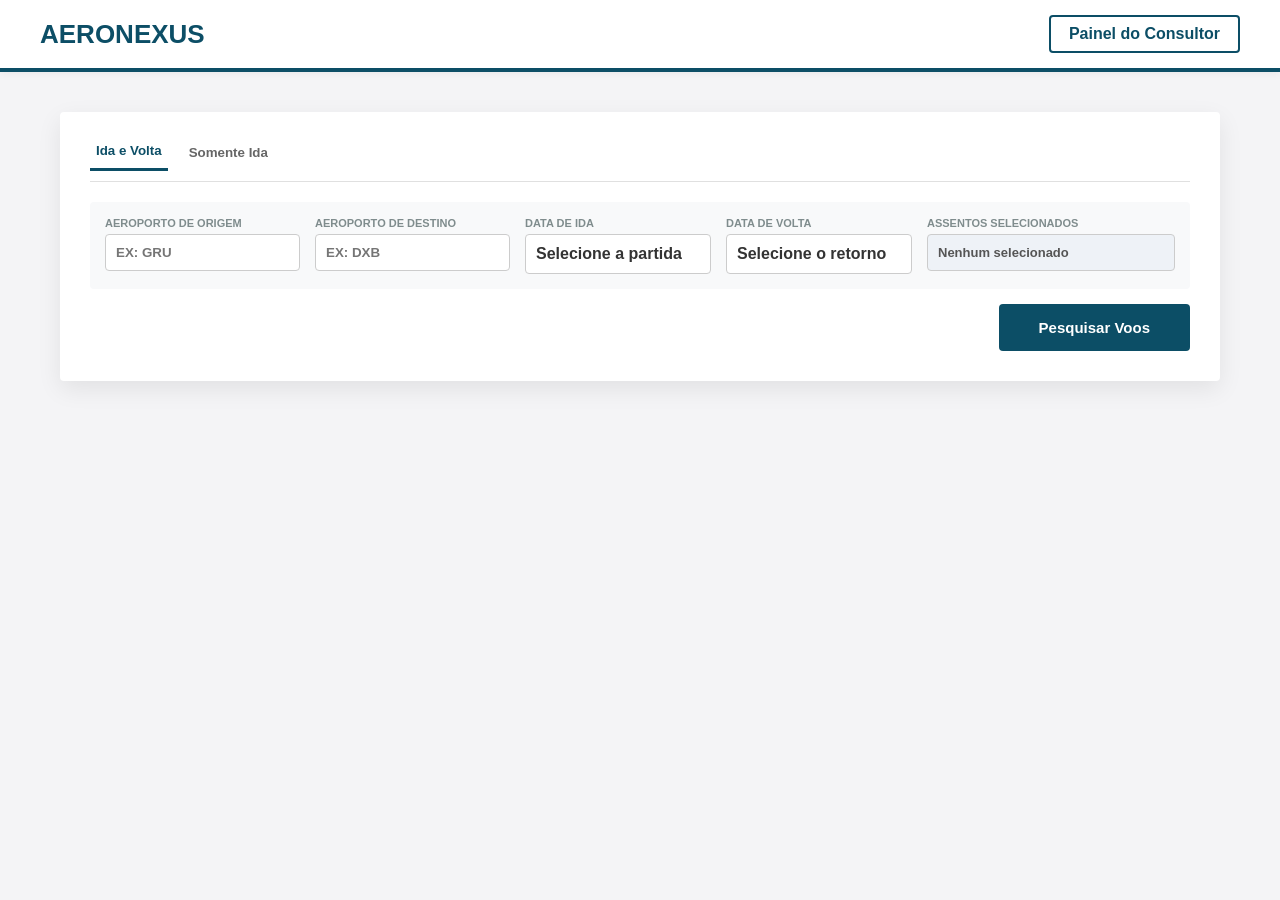
<file: index.html>
<!DOCTYPE html>
<html lang="pt-br">
<head>
    <meta charset="UTF-8">
    <meta name="viewport" content="width=device-width, initial-scale=1.0">
    <title>AeroNexus | Conectando Sonhos a Realidade</title>
    <link rel="stylesheet" href="style.css">
</head>
<body>
    <div id="modal-passageiro">
        <div class="modal-content">
            <h3 id="modal-titulo-assento" style="margin-top: 0; color: var(--nexus-graphite);">Assento A1</h3>
            <p style="color: #666; font-size: 14px;">Selecione a categoria do passageiro para esta poltrona:</p>
            <button class="btn-cat" onclick="definirPassageiro('Adulto')">Adulto (Acima de 12 anos)</button>
            <button class="btn-cat" onclick="definirPassageiro('Criança')">Criança (2 a 11 anos)</button>
            <button class="btn-cat" onclick="definirPassageiro('Bebê')">Bebê (Até 2 anos - Colo)</button>
            <hr style="border:0; border-top: 1px solid #eee; margin: 15px 0;">
            <button style="border:none; background:none; color:#e74c3c; font-weight:bold; cursor:pointer;" onclick="fecharModal()">Cancelar Seleção</button>
        </div>
    </div>

    <header class="main-header">
        <div class="logo">AERONEXUS</div>
        <a href="admin.html" class="btn-adm">Painel do Consultor</a>
    </header>

    <main class="container">
        <section class="search-engine">
            <div class="flight-tabs">
                <button id="tab-idavolta" class="tab-btn active" onclick="mudarTipoVoo('idavolta')">Ida e Volta</button>
                <button id="tab-somenteida" class="tab-btn" onclick="mudarTipoVoo('somenteida')">Somente Ida</button>
            </div>

            <div id="search-grid-id" class="search-grid">
                <div class="input-cell">
                    <label>Aeroporto de Origem</label>
                    <input type="text" id="origem" placeholder="Ex: GRU" maxlength="3" style="text-transform: uppercase;">
                </div>
                
                <div class="input-cell">
                    <label>Aeroporto de Destino</label>
                    <input type="text" id="input-destino" placeholder="Ex: DXB" maxlength="3" style="text-transform: uppercase;">
                </div>

                <div class="input-cell dropdown-trigger" onclick="toggleDropdown('calendar-dropdown')">
                    <label>Data de Ida</label>
                    <div id="data-display" class="custom-display">Selecione a partida</div>
                    
                    <div id="calendar-dropdown" class="custom-dropdown hidden" onclick="event.stopPropagation()">
                        <h4>Voos Disponíveis no Sistema:</h4>
                        <div id="calendar-list" class="calendar-grid-list"></div>
                    </div>
                </div>

                <div class="input-cell dropdown-trigger" id="box-data-volta" onclick="toggleDropdown('calendar-back-dropdown')">
                    <label>Data de Volta</label>
                    <div id="data-volta-display" class="custom-display">Selecione o retorno</div>
                    
                    <div id="calendar-back-dropdown" class="custom-dropdown hidden" onclick="event.stopPropagation()">
                        <h4>Retorno Vinculado ao Voo:</h4>
                        <div id="calendar-back-list" class="calendar-grid-list"></div>
                    </div>
                </div>

                <div class="input-cell">
                    <label>Assentos Selecionados</label>
                    <div id="passenger-display" class="custom-display" style="background: #eef2f7; color: #555; font-size: 13px;">Nenhum selecionado</div>
                </div>
            </div>

            <div class="search-actions">
                <button class="btn-search" onclick="buscarPassagemReal()">Pesquisar Voos</button>
            </div>
        </section>

        <section id="mapa-assentos-section" class="admin-container hidden" style="max-width: 700px; margin-top: 30px;">
            <h3 style="color: var(--nexus-blue); margin-bottom: 5px;">Selecione os Assentos a Bordo</h3>
            <p style="font-size: 14px; color: #666; margin-bottom: 20px;">Clique nas poltronas desejadas e defina o tipo de passageiro ocupante.</p>
            
            <div class="legenda-container">
                <div class="legenda-item"><span class="box-legenda" style="background: purple;"></span> Primeira Classe</div>
                <div class="legenda-item"><span class="box-legenda" style="background: darkblue;"></span> Classe Executiva</div>
                <div class="legenda-item"><span class="box-legenda" style="background: #7f8c8d;"></span> Classe Econômica</div>
                <div class="legenda-item"><span class="box-legenda" style="background: #2ecc71;"></span> Selecionado Agora</div>
                <div class="legenda-item"><span class="box-legenda" style="background: #2c3e50;"></span> Ocupado / Indisponível</div>
            </div>

            <div class="aviao-corpo">
                <div class="aviao-bico">Boeing 777-300ER</div>
                
                <div class="cabine-secao">
                    <small class="cabine-label">PRIMEIRA CLASSE (SUÍTES)</small>
                    <div id="grid-primeira" class="assentos-layout-grid primeira-grid"></div>
                </div>

                <div class="cabine-secao">
                    <small class="cabine-label">CLASSE EXECUTIVA</small>
                    <div id="grid-executiva" class="assentos-layout-grid executiva-grid"></div>
                </div>

                <div class="cabine-secao">
                    <small class="cabine-label">CLASSE ECONÔMICA</small>
                    <div id="grid-economica" class="assentos-layout-grid economica-grid"></div>
                </div>

                <div id="visor-preco-container" style="margin-top: 20px; font-size: 18px; font-weight: bold; color: var(--nexus-graphite); text-align: center;">
                    Total da Seleção: <span id="total-preco-acumulado" style="color: #27ae60; font-size: 22px;">R$ 0,00</span>
                </div>

                <button id="btn-confirmar-assentos" class="btn-search" style="background: #27ae60; padding: 15px; font-size: 16px; margin-top: 20px; width: 100%; border-radius: 4px;" onclick="finalizarSelecaoAssentos()">
                    Confirmar Seleção de Assentos
                </button>
            </div>
        </section>

        <aside id="ia-box" class="hidden">
            <div class="ia-header">INSIGHTS DO DESTINO & VOO (AERONEXUS AI)</div>
            <div class="ia-body">
                <p id="ia-texto"></p>
            </div>
        </aside>
    </main>

    <script src="script.js"></script>
</body>
</html>
</file>
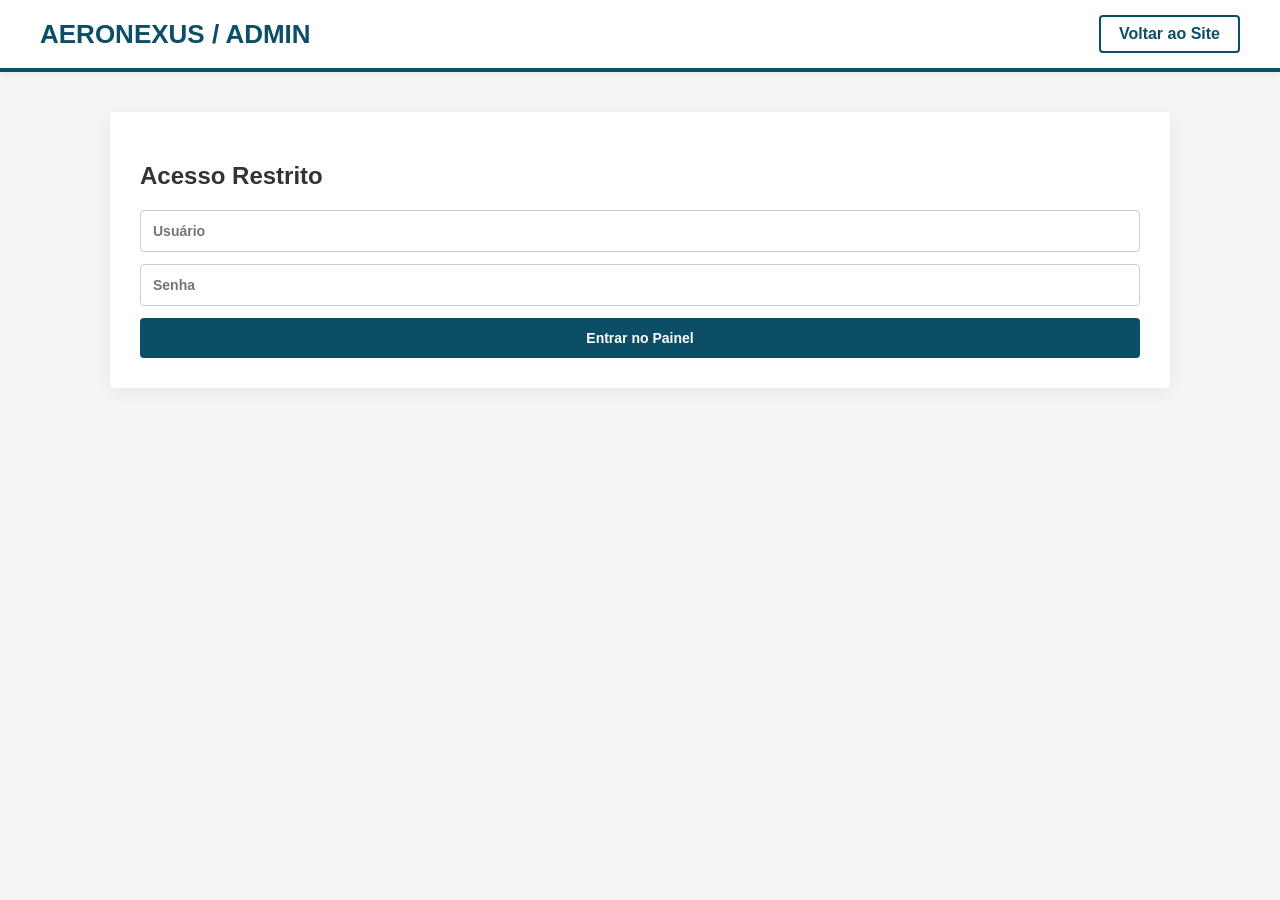
<file: admin.html>
<!DOCTYPE html>
<html lang="pt-br">
<head>
    <meta charset="UTF-8">
    <meta name="viewport" content="width=device-width, initial-scale=1.0">
    <title>AERONEXUS | Painel Administrativo</title>
    <link rel="stylesheet" href="style.css">
</head>
<body>
    <header class="main-header">
        <div class="logo">AERONEXUS / ADMIN</div>
        <a href="index.html" class="btn-adm">Voltar ao Site</a>
    </header>

    <div id="login-section" class="admin-container">
        <h2>Acesso Restrito</h2>
        <div class="form-group">
            <input type="text" id="admin-user" placeholder="Usuário">
            <input type="password" id="admin-pass" placeholder="Senha">
            <button onclick="verificarLogin()">Entrar no Painel</button>
        </div>
    </div>

    <div id="dashboard-section" class="admin-container hidden">
        <h2>Gerenciamento de Voos</h2>
        
        <div class="dashboard-grid">
            <div class="card">
                <h3>Cadastrar Novo Voo Disponível</h3>
                <div class="form-group">
                    <input type="text" id="voo-numero" placeholder="Número do Voo (ex: EK262)" maxlength="6" style="text-transform: uppercase;">
                    
                    <div style="display: flex; gap: 10px;">
                        <input type="text" id="voo-origem" placeholder="Origem (Ex: GRU)" maxlength="3" style="flex: 1; text-transform: uppercase;">
                        <input type="text" id="voo-destino" placeholder="Destino (Ex: DXB)" maxlength="3" style="flex: 1; text-transform: uppercase;">
                    </div>
                    
                    <div style="display: flex; gap: 10px; margin-top: 5px;">
                        <div style="flex: 1; text-align: left;">
                            <label style="font-size: 11px; font-weight: bold; color: #666;">DATA DE IDA:</label>
                            <input type="date" id="voo-data" style="width: 100%; box-sizing: border-box;">
                        </div>
                        <div style="flex: 1; text-align: left;">
                            <label style="font-size: 11px; font-weight: bold; color: #666;">DATA DE VOLTA:</label>
                            <input type="date" id="voo-data-volta" style="width: 100%; box-sizing: border-box;">
                        </div>
                    </div>

                    <hr style="border: 0; border-top: 1px solid #eee; margin: 15px 0;">
                    <h4 style="text-align: left; margin: 0 0 10px 0; color: var(--emirates-red);">Configuração de Lugares e Preços:</h4>

                    <div style="display: flex; gap: 10px; margin-bottom: 5px;">
                        <input type="number" id="qtd-economica" placeholder="Vagas Econômica" style="flex: 1;">
                        <input type="number" id="preco-economica" placeholder="Preço Econômica (R$)" step="0.01" style="flex: 1;">
                    </div>

                    <div style="display: flex; gap: 10px; margin-bottom: 5px;">
                        <input type="number" id="qtd-executiva" placeholder="Vagas Executiva" style="flex: 1;">
                        <input type="number" id="preco-executiva" placeholder="Preço Executiva (R$)" step="0.01" style="flex: 1;">
                    </div>

                    <div style="display: flex; gap: 10px; margin-bottom: 10px;">
                        <input type="number" id="qtd-primeira" placeholder="Vagas Primeira" style="flex: 1;">
                        <input type="number" id="preco-primeira" placeholder="Preço Primeira (R$)" step="0.01" style="flex: 1;">
                    </div>
                    
                    <button id="btn-salvar-voo" onclick="salvarVoo()">Salvar e Otimizar com C</button>
                </div>
            </div>

            <div class="card engine-card">
                <h3>PAINEL DE DIAGNÓSTICO NEXUS</h3>
                <p>Status do Motor de Cálculo de Combustível:</p>
                <div id="c-output" class="terminal-box">
                    Aguardando processamento de voo...
                </div>
            </div>
        </div>

        <div class="card table-card">
            <h3>Voos e Datas Cadastradas</h3>
            <table id="tabela-voos">
                <thead>
                    <tr>
                        <th>Voo</th>
                        <th>Rota</th>
                        <th>Datas (Ida / Volta)</th>
                        <th>Vagas por Classe</th>
                        <th>Preços por Classe</th>
                        <th>Ações</th>
                    </tr>
                </thead>
                <tbody id="lista-voos-body"></tbody>
            </table>
        </div>
    </div>

    <script src="admin.js"></script>
</body>
</html>
</file>
<file: style.css>
:root {
    --nexus-blue: #0c4e66;       /* Azul Claro AeroNexus */
    --nexus-white: #ffffff;      /* Branco */
    --nexus-graphite: #333333;   /* Grafite para textos importantes */
    --nexus-grey: #7f8c8d;       /* Cinza para labels */
    --nexus-light-grey: #f4f4f6; /* Fundo leve do site */
}

body { 
    font-family: 'Segoe UI', Arial, sans-serif; 
    margin: 0; 
    background: var(--nexus-light-grey); 
    color: var(--nexus-graphite); 
}

/* HEADER UNIFICADO AeroNexus */
.main-header { 
    background: var(--nexus-white); 
    padding: 15px 40px; 
    display: flex; 
    justify-content: space-between; 
    align-items: center; 
    border-bottom: 4px solid var(--nexus-blue); 
    box-shadow: 0 2px 8px rgba(0,0,0,0.05);
}

.logo { 
    color: var(--nexus-blue); 
    font-weight: 800; 
    font-size: 26px; 
}

.btn-adm { 
    text-decoration: none; 
    color: var(--nexus-blue); 
    font-weight: bold; 
    border: 2px solid var(--nexus-blue); 
    padding: 8px 18px; 
    border-radius: 4px; 
    transition: 0.2s;
}
.btn-adm:hover {
    background: var(--nexus-blue);
    color: white;
}

.container { 
    padding: 40px 20px;
     text-align: center; 
    }

/* BARRA DE PESQUISA DO USUÁRIO (INDEX.HTML) */
.search-engine { 
    background: white; 
    max-width: 1100px; 
    margin: 0 auto; 
    padding: 30px; 
    border-radius: 4px; 
    box-shadow: 0 8px 25px rgba(0,0,0,0.08); 
    text-align: left; 
}

.flight-tabs { 
    display: flex; 
    gap: 15px; 
    margin-bottom: 20px; 
    border-bottom: 1px solid #e0e0e0; 
    padding-bottom: 10px; 
}

.tab-btn { 
    background: none; 
    border: none; 
    font-weight: 600; 
    cursor: pointer; 
    color: #666; 
    padding-bottom: 10px; 
}

.tab-btn.active { 
    color: var(--nexus-blue); 
    border-bottom: 3px solid var(--nexus-blue); 
}

.search-grid { 
    display: grid; 
    grid-template-columns: 1fr 1fr 1.2fr 1.2fr 1.6fr; 
    gap: 15px; 
    background: #f8f9fa; 
    padding: 15px; 
    border-radius: 4px; 
}

.input-cell { 
    display: flex; 
    flex-direction: column; 
    gap: 5px; 
    position: relative; 
}

.input-cell label { 
    font-size: 11px; 
    font-weight: bold; 
    color: var(--nexus-grey); 
    text-transform: uppercase; 
}

.input-cell input { 
    padding: 10px; 
    border: 1px solid #ccc; 
    border-radius: 4px; 
    font-weight: bold; 
    outline: none; 
}

.custom-display { 
    padding: 10px; 
    background: white; 
    border: 1px solid #ccc; 
    border-radius: 4px; 
    font-weight: bold; 
    cursor: pointer; 
}

/* DROPDOWNS DO CALENDÁRIO */
.custom-dropdown { 
    position: absolute; 
    top: 100%; left: 0; 
    background: white; 
    width: 100%; 
    min-width: 280px; 
    border: 1px solid #ddd; 
    box-shadow: 0 8px 20px rgba(0,0,0,0.15); 
    z-index: 10; 
    padding: 15px; 
    border-radius: 4px; 
}

.calendar-grid-list { 
    display: flex; 
    flex-direction: column; 
    gap: 5px; 
    max-height: 150px; 
    overflow-y: auto; 
}

.calendar-item { 
    padding: 8px; 
    border: 1px solid #eee; 
    cursor: pointer; 
    font-size: 13px; 
}

.calendar-item:hover { 
    background: #f0faff; 
}

.search-actions { 
    display: flex; 
    justify-content: flex-end; 
    margin-top: 15px; 
}

.btn-search { 
    padding: 15px 40px; 
    background: var(--nexus-blue); 
    color: white; 
    border: none; 
    font-weight: bold; 
    cursor: pointer; 
    border-radius: 4px; 
    font-size: 15px; 
}

/* CONTAINER DO PAINEL ADMINISTRATIVO (ADMIN.HTML) */
.admin-container { 
    max-width: 1000px; 
    margin: 40px auto; 
    background: white; 
    padding: 30px; 
    border-radius: 4px; 
    box-shadow: 0 4px 15px rgba(0,0,0,0.05); 
}

.form-group { 
    display: flex; 
    flex-direction: column; 
    gap: 12px; 
}

.form-group input { 
    padding: 12px; 
    border: 1px solid #ccc; 
    border-radius: 4px; 
    font-size: 14px; 
    font-weight: bold; 
    outline: none; 
}

.form-group button { 
    padding: 12px; 
    background: var(--nexus-blue); 
    color: white; 
    border: none; 
    cursor: pointer; 
    font-weight: bold; 
    border-radius: 4px; 
    font-size: 14px; 
    transition: 0.2s; 
}

.form-group button:hover { background: #0c4e66; }

/* O GRID CRUCIAL: TRAZ O FORMULÁRIO E MONITOR LADO A LADO DE VOLTA */
.dashboard-grid { 
    display: flex; 
    gap: 20px; 
    margin-top: 20px; 
    text-align: left; 
}

.card { 
    background: #fafafa; 
    padding: 20px; 
    border-radius: 4px; 
    border: 1px solid #eee; 
    flex: 1; 
}

/* CARD DO MONITOR DO MOTOR EM C */
.engine-card { 
    background: #394149; /* Grafite Azulado Escuro Tecnológico */
    color: white; 
    border: none; 
}
.engine-card h3 { color: var(--nexus-white); margin-top: 0; }

.terminal-box { 
    background: black; 
    color: #0f0; 
    font-family: 'Courier New', monospace; 
    padding: 12px; 
    min-height: 180px; 
    font-size: 13px; 
    line-height: 1.5; 
    border-radius: 4px; 
    overflow-y: auto;
}

/* TABELA DE COMPANHIA AÉREA ABAIXO */
.table-card { 
    margin-top: 25px; 
    text-align: left; 
}

table { 
    width: 100%; 
    border-collapse: collapse; 
    margin-top: 15px; 
}

th, td { 
    padding: 12px; 
    border-bottom: 1px solid #ddd; 
    text-align: left; 
}

th { background: #f1f1f1; 
    color: var(--nexus-graphite); 
    font-weight: bold; 
}

.btn-cancel { background: #e74c3c; 
    color: white; 
    border: none; 
    padding: 6px 12px; 
    cursor: pointer; 
    border-radius: 4px; 
    font-weight: bold; 
    transition: 0.2s; 
}

.btn-cancel:hover { background: #c0392b; }

/* VISUAL DO MAPA DO AVIÃO */
.legenda-container { 
    display: flex; 
    justify-content: center; 
    gap: 15px; 
    margin-bottom: 25px; 
    background: #fdfdfd; 
    padding: 10px; 
    border-radius: 4px; 
    border: 1px solid #eee; 
}

.legenda-item { 
    display: flex; 
    align-items: center; 
    gap: 5px; 
    font-size: 13px; 
    font-weight: bold; 
}

.box-legenda { 
    width: 15px; 
    height: 15px; 
    border-radius: 3px; 
    display: inline-block; 
}

.aviao-corpo { 
    background: #ffffff; 
    border: 3px solid #ccc; 
    border-radius: 120px 120px 20px 20px; 
    padding: 60px 40px 30px 40px; 
    max-width: 420px; 
    margin: 0 auto; 
    box-shadow: 0 10px 30px rgba(0,0,0,0.05); 
}

.aviao-bico { 
    text-align: center; 
    font-weight: bold; 
    color: #999; 
    font-size: 14px; 
    border-bottom: 2px dashed #eee; 
    padding-bottom: 15px; 
    margin-bottom: 25px; 
}

.cabine-secao { 
    margin-bottom: 30px; 
    background: #fafafa; 
    padding: 15px; 
    border-radius: 6px; 
    border: 1px dashed #ddd; 
    text-align: center;
}

.cabine-label { 
    display: block; 
    font-size: 11px; 
    font-weight: 800; 
    color: var(--nexus-white); 
    margin-bottom: 15px; 
    letter-spacing: 1px;
}

.assentos-layout-grid { 
    display: grid; 
    gap: 10px; 
    justify-content: center; 
}

.primeira-grid { 
    grid-template-columns: repeat(2, 50px); 
    gap: 10px 40px; 
}

.executiva-grid { 
    grid-template-columns: repeat(3, 45px); 
    gap: 10px 20px; 
}

.economica-grid { 
    grid-template-columns: repeat(4, 40px); 
    gap: 10px 12px; 
}

.poltrona-item { 
    height: 40px; 
    color: white; 
    font-size: 11px; 
    font-weight: bold; 
    display: flex; 
    align-items: center; 
    justify-content: center; 
    border-radius: 6px 6px 2px 2px; 
    cursor: pointer; 
    user-select: none; 
    transition: transform 0.1s, filter 0.2s; 
    box-shadow: inset 0 -3px 0 rgba(0,0,0,0.2); 
}

.poltrona-item:hover { transform: scale(1.1); 
    filter: brightness(1.2); 
}

/* POP-UP MODAL SELETOR DE IDADE */
#modal-passageiro { 
    position: fixed; 
    top: 0; 
    left: 0; 
    width: 100%; 
    height: 100%; 
    background: rgba(0,0,0,0.5); 
    display: none; 
    z-index: 1000; 
    justify-content: center; 
    align-items: center; 
}

.modal-content { 
    background: white; 
    padding: 25px; 
    border-radius: 8px; 
    text-align: center; 
    max-width: 320px;
    width: 100%; 
    border-top: 5px solid var(--nexus-blue); 
    box-shadow: 0 5px 20px rgba(0,0,0,0.3);
}

.btn-cat { 
    display: block; 
    width: 100%; 
    padding: 12px; 
    margin: 10px 0; 
    border: 1px solid #ddd; 
    border-radius: 4px; 
    cursor: pointer; 
    font-weight: bold; 
    transition: 0.2s; 
    background: #f9f9f9; 
    font-size: 14px; 
    text-align: left; 
}

.btn-cat:hover { 
    background: var(--nexus-blue); 
    color: white; 
    border-color: var(--nexus-blue); 
}

/* QUADRADO DA IA */
#ia-box { 
    max-width: 600px; 
    margin: 40px auto; 
    background: white; 
    border: 2px solid var(--nexus-blue); 
    border-radius: 4px; 
    box-shadow: 0 10px 30px rgba(0,0,0,0.08); 
    overflow: hidden; 
    text-align: left; 
}

.ia-header { 
    background: var(--nexus-blue); 
    color: white; 
    padding: 12px 20px; 
    font-size: 13px; 
    font-weight: bold; 
}

.ia-body { 
    padding: 25px; 
    line-height: 1.7; 
    font-style: italic; 
    font-size: 16px; 
}

.hidden { display: none !important; }
</file>
